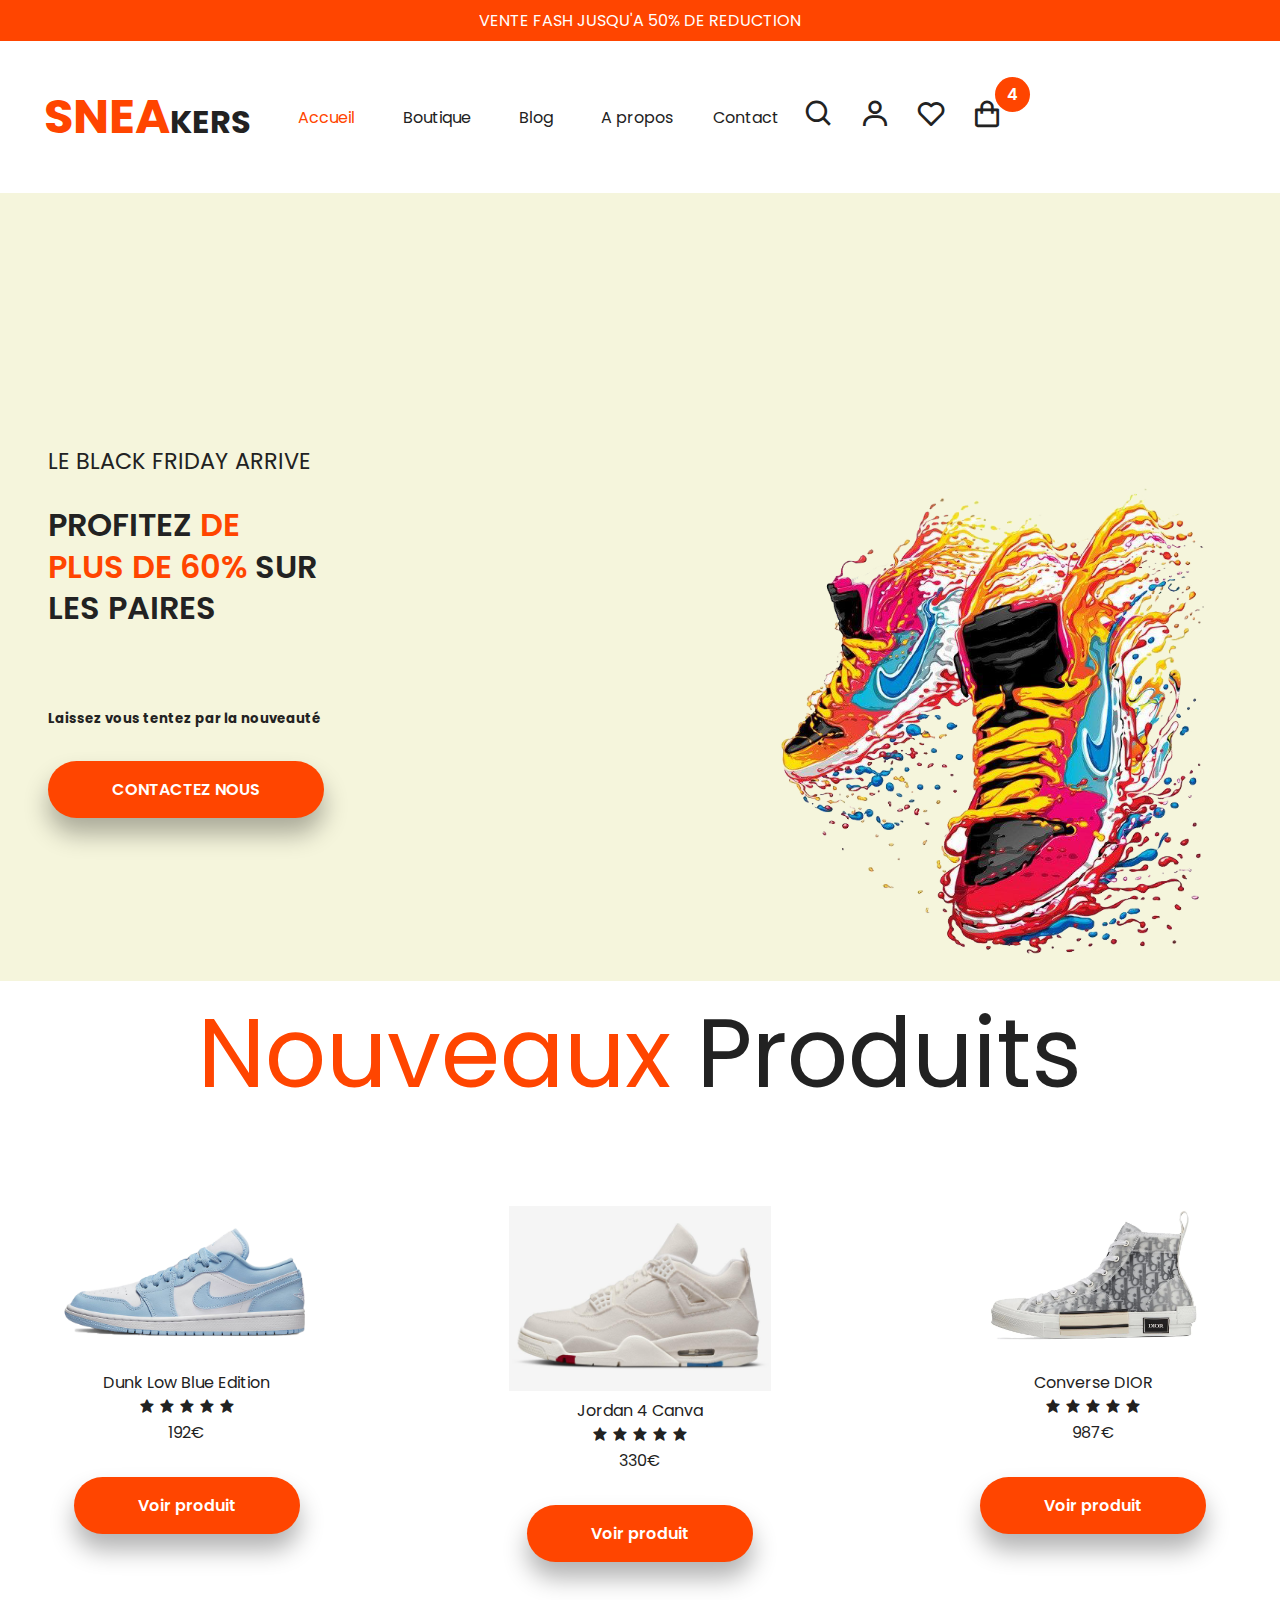
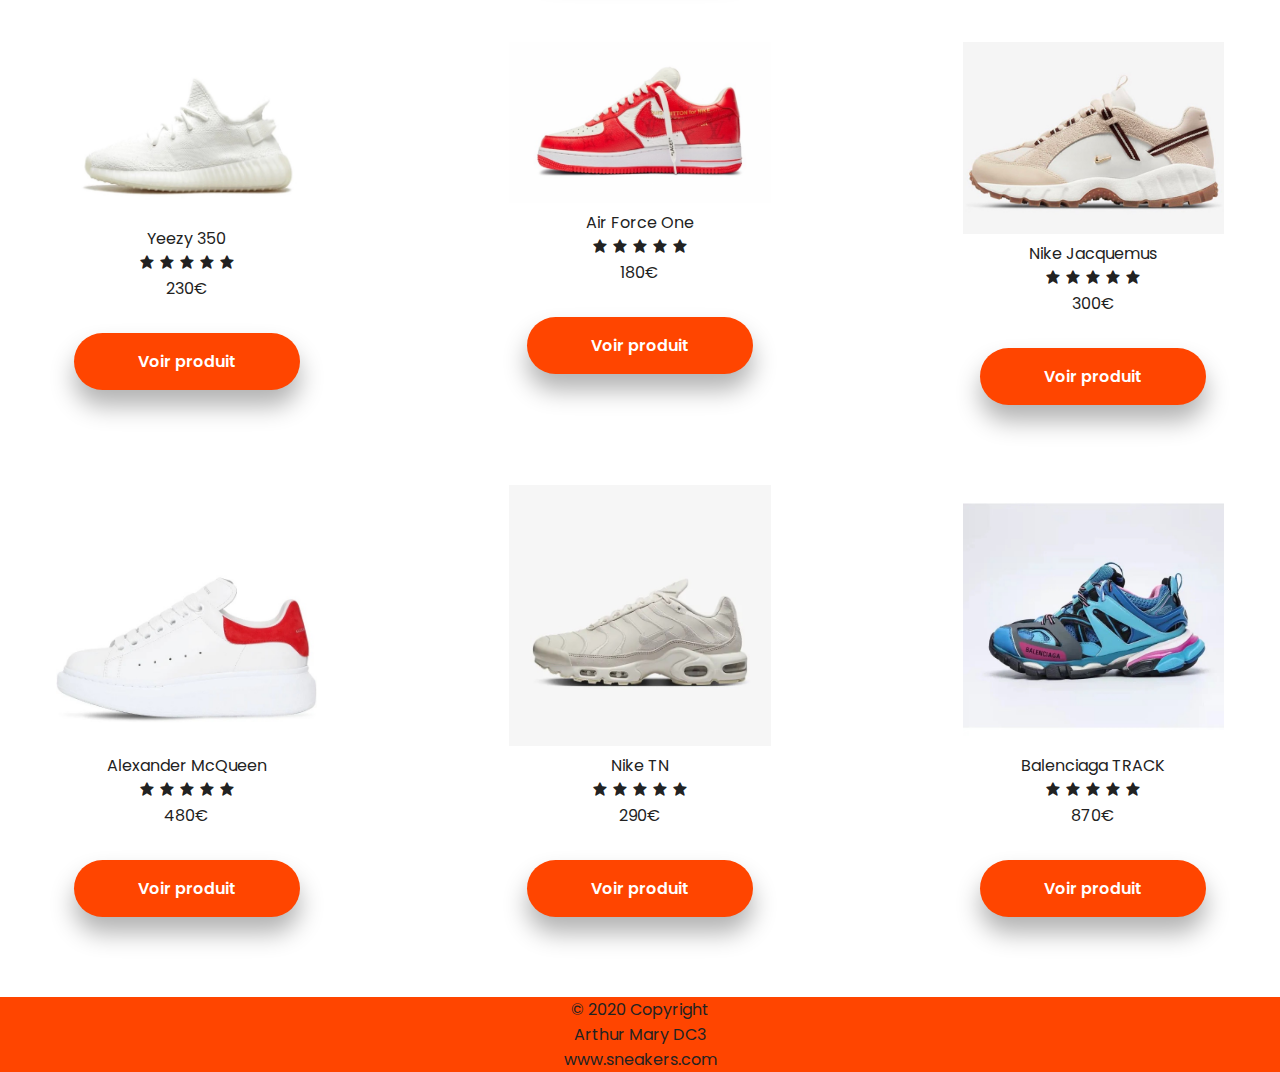
<file: index.html>
<!DOCTYPE html>
<html lang="fr">

<head>
  <meta charset="UTF-8">
  <meta http-equiv="X-UA-Compatible" content="IE=edge">
  <link href='https://unpkg.com/boxicons@2.1.4/css/boxicons.min.css' rel='stylesheet'>
  <link rel="stylesheet" href="https://cdnjs.cloudflare.com/ajax/libs/font-awesome/6.2.0/css/all.min.css">
  <meta name="viewport" content="width=device-width, initial-scale=1.0">
  <link rel="stylesheet" href="style.css">
  <title>E-Commerce</title>
</head>

<body>
  <div class="promo">
    <span>VENTE FASH JUSQU'A 50% DE REDUCTION</span>
  </div>

  <header class="header">
    <nav class="nav container">
      <div class="navigation d-flex">
        <div class="icon1">
          <i class='bx bx-menu-alt-left'></i>
        </div>
        <div class="logo">
          <a href="#"><span>SNEA</span>KERS</a>
        </div>
        <div class="menu">
          <div class="top">
            <span class="fermer">Fermer <i class='bx bx-x'></i></span>
          </div>
          <ul class="nav_list d-flex">
            <li class="nav-item">
              <a href="#" class="nav-link">Accueil</a>
            </li>
            <li class="nav-item">
              <a href="#" class="nav-link">Boutique</a>
            </li>
            <li class="nav-item">
              <a href="#" class="nav-link">Blog</a>
            </li>
            <li class="nav-item">
              <a href="#" class="nav-link">A propos</a>
            </li>
            <li class="nav-item">
              <a href="./contact.html" class="nav-link">Contact</a>
            </li>
          </ul>
        </div>
        <div class="icons d-flex">
          <div><i class='bx bx-search'></i></div>
          <div><i class='bx bx-user'></i></div>
          <div><i class='bx bx-heart'></i></div>
          <div>
            <a href="./panier.html"></a>
            <i class='bx bx-shopping-bag'>
              
            </i>
            <span class="align-center">4</span>
          </div>
        </div>
      </div>
    </nav>
    <div class="banniere">
      <div class="banniere-contenu d-flex container">
        <div class="gauche">
          <span class="Sous-titre">LE BLACK FRIDAY ARRIVE </span>
          <h1 class="titre">
            PROFITEZ
            <span class="couleur">DE <br>
              PLUS DE 60% </span>
            SUR <br>
            LES PAIRES
          </h1>
          <h5>Laissez vous tentez par la nouveauté</h5>
          <a href="./contact.html" class="btn">CONTACTEZ NOUS</a>
        </div>
        <div class="droit">
          <img src="./img_produit/fond_slider.png" alt="">
        </div>
      </div>
    </div>

    </section>

    <section class="section">
      <div class="titre">
        <h1><span>Nouveaux</span> Produits</h1>
      </div>
      <div class="centre-produit container">
        <div class="produit">
          <div class="img-cover">
            <img src="./img_produit/bluess.png" alt="image">
          </div>
          <p>Dunk Low Blue Edition</p>
          <div class="rating">
            <i class='bx bxs-star'></i>
            <i class='bx bxs-star'></i>
            <i class='bx bxs-star'></i>
            <i class='bx bxs-star'></i>
            <i class='bx bxs-star'></i>
          </div>
          <div class="prix">192€</div>
          <a href="./produit.html" class="btn">Voir produit</a>
        </div>
        <div class="produit">
          <div class="img-cover">
            <img src="./img_produit/air-jordan-4-blank-canvas-dq4909-100-pic05.jpeg" alt="image">
          </div>
          <p>Jordan 4 Canva</p>
          <div class="rating">
            <i class='bx bxs-star'></i>
            <i class='bx bxs-star'></i>
            <i class='bx bxs-star'></i>
            <i class='bx bxs-star'></i>
            <i class='bx bxs-star'></i>
          </div>
          <div class="prix">330€</div>
          <a href="./produit.html" class="btn">Voir produit</a>
        </div>
        <div class="produit">
          <div class="img-cover">
            <img src="./img_produit/dior.jpg" alt="image">
          </div>
          <p>Converse DIOR</p>
          <div class="rating">
            <i class='bx bxs-star'></i>
            <i class='bx bxs-star'></i>
            <i class='bx bxs-star'></i>
            <i class='bx bxs-star'></i>
            <i class='bx bxs-star'></i>
          </div>
          <div class="prix">987€</div>
          <a href="./produit.html" class="btn">Voir produit</a>
        </div>
        <div class="produit">
          <div class="img-cover">
            <img src=".//img_produit/yeezy 350.jpg" alt="image">
          </div>
          <p>Yeezy 350</p>
          <div class="rating">
            <i class='bx bxs-star'></i>
            <i class='bx bxs-star'></i>
            <i class='bx bxs-star'></i>
            <i class='bx bxs-star'></i>
            <i class='bx bxs-star'></i>
          </div>
          <div class="prix">230€</div>
          <a href="./produit.html" class="btn">Voir produit</a>
        </div>
        <div class="produit">
          <div class="img-cover">
            <img src=".//img_produit/force1.png" alt="image">
          </div>
          <p>Air Force One</p>
          <div class="rating">
            <i class='bx bxs-star'></i>
            <i class='bx bxs-star'></i>
            <i class='bx bxs-star'></i>
            <i class='bx bxs-star'></i>
            <i class='bx bxs-star'></i>
          </div>
          <div class="prix">180€</div>
          <a href="./produit.html" class="btn">Voir produit</a>
        </div>
        <div class="produit">
          <div class="img-cover">
            <img src="./img_produit/jacquemus.jpeg" alt="image">
          </div>
          <p>Nike Jacquemus</p>
          <div class="rating">
            <i class='bx bxs-star'></i>
            <i class='bx bxs-star'></i>
            <i class='bx bxs-star'></i>
            <i class='bx bxs-star'></i>
            <i class='bx bxs-star'></i>
          </div>
          <div class="prix">300€</div>
          <a href="./produit.html" class="btn">Voir produit</a>
        </div>
        <div class="produit">
          <div class="img-cover">
            <img src="./img_produit/MCQUEN.jpg" alt="image">
          </div>
          <p>Alexander McQueen</p>
          <div class="rating">
            <i class='bx bxs-star'></i>
            <i class='bx bxs-star'></i>
            <i class='bx bxs-star'></i>
            <i class='bx bxs-star'></i>
            <i class='bx bxs-star'></i>
          </div>
          <div class="prix">480€</div>
          <a href="./produit.html" class="btn">Voir produit</a>
        </div>
        <div class="produit">
          <div class="img-cover">
            <img src="./img_produit/tn.jpg" alt="image">
          </div>
          <p>Nike TN</p>
          <div class="rating">
            <i class='bx bxs-star'></i>
            <i class='bx bxs-star'></i>
            <i class='bx bxs-star'></i>
            <i class='bx bxs-star'></i>
            <i class='bx bxs-star'></i>
          </div>
          <div class="prix">290€</div>
          <a href="./produit.html" class="btn">Voir produit</a>
        </div>
        <div class="produit">
          <div class="img-cover">
            <img src="./img_produit/TRACK1.jpg" alt="image">
          </div>
          <p>Balenciaga TRACK</p>
          <div class="rating">
            <i class='bx bxs-star'></i>
            <i class='bx bxs-star'></i>
            <i class='bx bxs-star'></i>
            <i class='bx bxs-star'></i>
            <i class='bx bxs-star'></i>
          </div>
          <div class="prix">870€</div>
          <a href="./produit.html" class="btn">Voir produit</a>
        </div>
      </div>
    </section>

    <footer class="  bg_footer">
      <div>© 2020 Copyright<br>Arthur Mary DC3 <br>
        <a href="https://www.sneakers.com"> www.sneakers.com</a>
      </div>
    </footer>



    <script type="text/javascript" src="./script.js"></script>
</body>

</html>
</file>
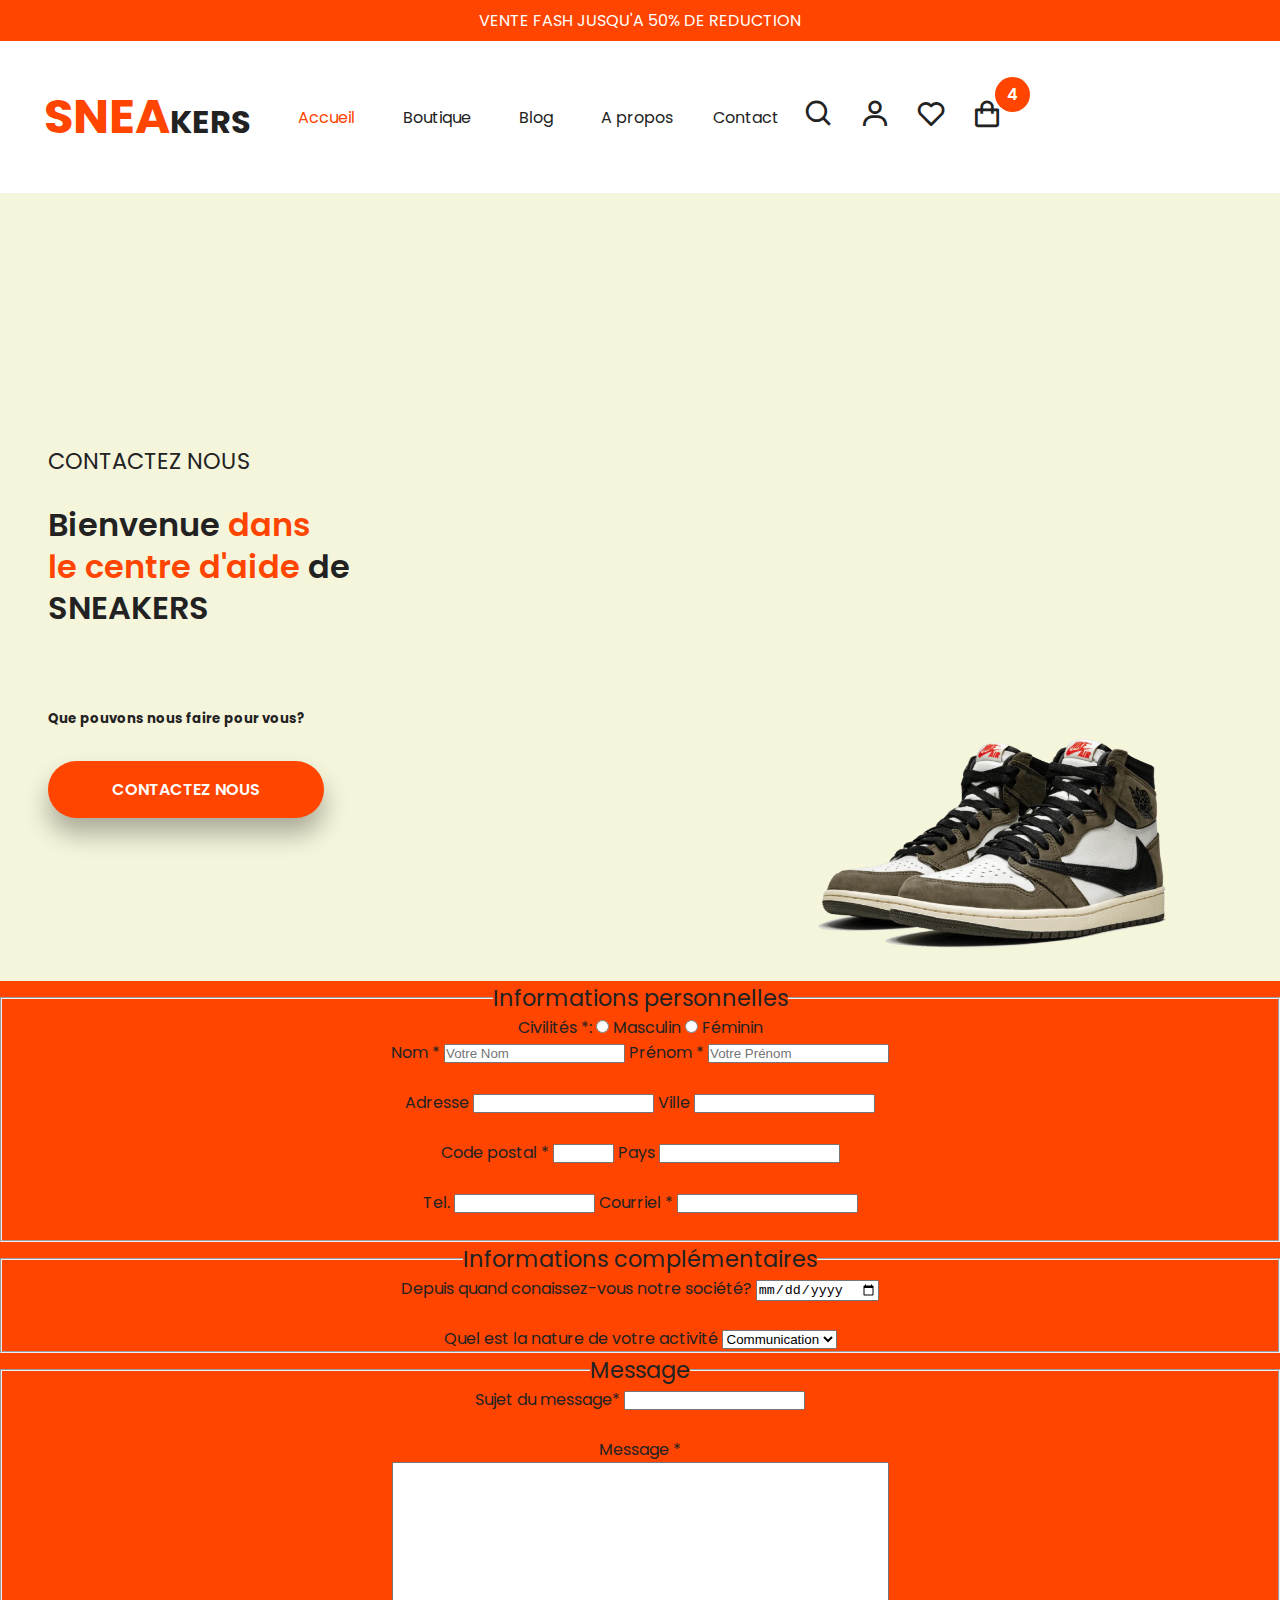
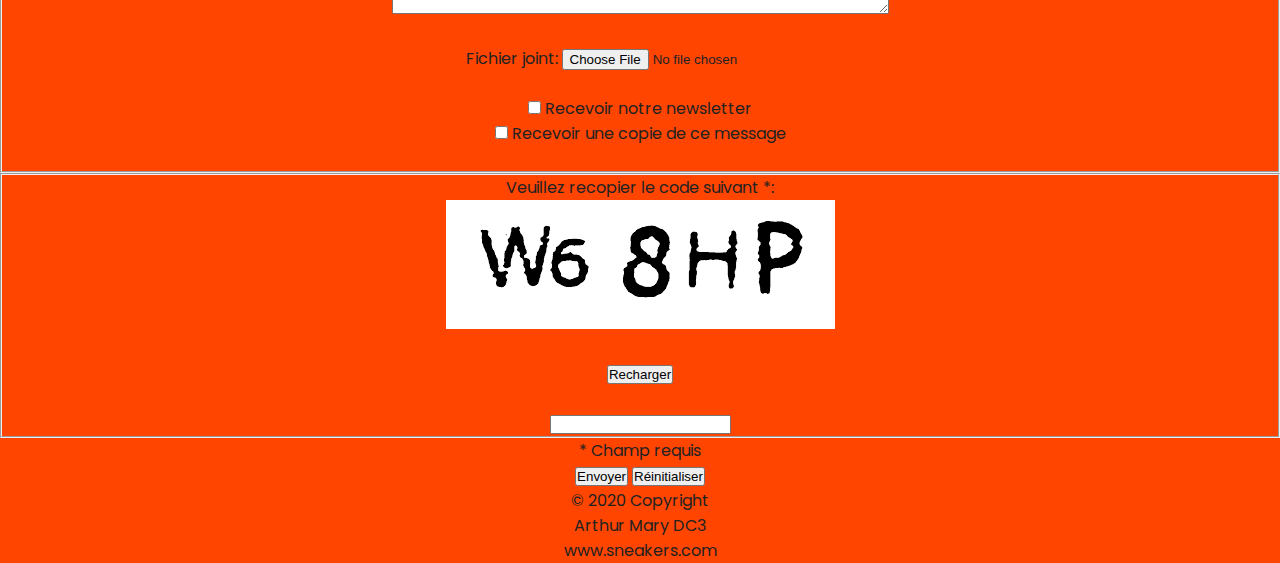
<file: contact.html>
<!DOCTYPE html>
<!DOCTYPE html>
<html lang="fr">

<head>
  <meta charset="UTF-8">
  <meta http-equiv="X-UA-Compatible" content="IE=edge">
  <link href='https://unpkg.com/boxicons@2.1.4/css/boxicons.min.css' rel='stylesheet'>
  <link rel="stylesheet" href="https://cdnjs.cloudflare.com/ajax/libs/font-awesome/6.2.0/css/all.min.css">
  <meta name="viewport" content="width=device-width, initial-scale=1.0">
  <link rel="stylesheet" href="style.css">
  <title>Contact</title>
</head>

<body>
<div class="promo">
  <span>VENTE FASH  JUSQU'A 50% DE REDUCTION</span>
</div>

<header class="header">
  <nav class="nav container">
    <div class="navigation d-flex">
      <div class="icon1">
        <i class='bx bx-menu-alt-left'></i>
      </div>
      <div class="logo">
      <a href="#"><span>SNEA</span>KERS</a>
      </div>
      <div class="menu">
        <div class="top">
          <span class="fermer">Fermer <i class='bx bx-x'></i></span>
        </div>
        <ul class="nav_list d-flex">
          <li class="nav-item">
            <a href="./index.html" class="nav-link">Accueil</a>
          </li>
          <li class="nav-item">
            <a href="#" class="nav-link">Boutique</a>
          </li>
          <li class="nav-item">
            <a href="#" class="nav-link">Blog</a>
          </li>
          <li class="nav-item">
            <a href="#" class="nav-link">A propos</a>
          </li>
          <li class="nav-item">
            <a href="./contact.html" class="nav-link">Contact</a>
          </li>
        </ul>
      </div>
      <div class="icons d-flex">
        <div><i class='bx bx-search'></i></div>
        <div><i class='bx bx-user'></i></div>
        <div><i class='bx bx-heart'></i></div>
        <div>
          <i class='bx bx-shopping-bag'></i>
          <span class="align-center">4</span>
        </div>
      </div>
    </div> 
  </nav>
  <div class="banniere">
    <div class="banniere-contenu d-flex container">
      <div class="gauche">
        <span class="Sous-titre">CONTACTEZ NOUS </span>
         <h1 class="titre">
          Bienvenue
          <span class="couleur">dans <br>
            le centre d'aide</span>
            de <br>
            SNEAKERS
         </h1>
         <h5>Que pouvons nous faire pour vous?</h5>
         <a href="#" class="btn">CONTACTEZ NOUS</a>
      </div>
      <div class="droit">
        <img src="./img_produit/2fond.png" alt="">
      </div>
    </div>
  </div>
</header>
  
    <body>
      
      <Form class="bg_contact" id="form_1" action="Traitement.html" method="POST">
        <fieldset>
            <legend class="title_contact">Informations personnelles</legend>
            <p>Civilités *:
                <input type="radio" id="masculin" name="civilite" value="masculin" required>
                <label for="masculin">Masculin</label>
        
                <input type="radio" id="feminin" name="civilite" value="feminin" required>
                <label for="feminin">Féminin</label>
            </p>

            <label for="nom">Nom *</label>
            <input type="text" id="nom" name="nom" placeholder="Votre Nom" required>

            <label for="prénom">Prénom *</label>
            <input type="text" id="prénom" name="prénom" placeholder="Votre Prénom" required>
        
        <br><br>

            <label for="adresse">Adresse</label>
            <input type="text" id="adresse" name="adresse" >
            
            <label for="ville">Ville</label>
            <input type="text" id="ville" name="ville" >
            

        <br><br>

            <label for="cp">Code postal *</label>
             <input type="text" id="cp" name="cp" maxlength="5" size="5" required>
       
             <label for="Pays">Pays</label>
            <input type="text" id="pays" name="pays">

        <br><br>

            <label for="tel">Tel.</label>
            <input type="text" id="tel" name="tel" maxlength="10" size="15" required>

            <label for="email">Courriel *</label>
            <input type="email" id="email" name="email" required>
            

            <br><br>
        </fieldset>
        
        <fieldset>
            
            <legend class="title_contact">Informations complémentaires</legend>

            <label for="societe">Depuis quand conaissez-vous notre société?</label>
            <input type="date" name="societe" id="societe" required>

            <br><br>

            <label for="activite">Quel est la nature de votre activité</label>
            <select name="activite" id="activite">
                <option value="communication">Communication</option>
                <option value="commerce">Commerce</option>
                <option value="agriculture">Agriculture</option>
                <option value="apiculture">Apiculture</option>
                <option value="transport">Transport</option>
            </select>

        </fieldset>

        <fieldset>

            <legend class="title_contact">Message</legend>
            <label for="message">Sujet du message*</label>
            <input type="text" id="message" name="message" >
            
           
        <br><br>

            <label for="message">Message *</label>
            <br>
            <textarea name="message" id="message" cols="60" rows="10" required></textarea>

        <br><br>

            <label for="fichier">Fichier joint:</label>
            <input type="file" name="fichier" id="fichier">

        <br><br>

            <input type="checkbox" name="newsletter" id="newsletter">
            <label for="newsletter">Recevoir notre newsletter</label>
      
        <br>
      
            <input type="checkbox" name="copymessage" id="copymessage">
            <label for="copymessage">Recevoir une copie de ce message</label>

        <br><br>


        </fieldset>

        <fieldset>
            <p>Veuillez recopier le code suivant *:</p>
            <img src="./img_produit/captcha.png" alt="captcha" id="captcha" class="captcha">

        <br><br>
        <button type="reset">Recharger</button>

        <label for="text"></label>
  
        <br><br>
  
        <input type="text" name="text" id="text">

        </fieldset>

        <p>* Champ requis</p>

        <button type="submit" id="envoyer" name="submit">Envoyer</button>
    <button type="reset" name="reset" id="réinitialiser">Réinitialiser</button>

      </Form>

      <footer class=" bg_footer">
        <div>© 2020 Copyright<br>Arthur Mary DC3 <br>
          <a href="https://www.sneakers.com"> www.sneakers.com</a>
        </div>  
      </footer>
    </body>
</html>
</file>
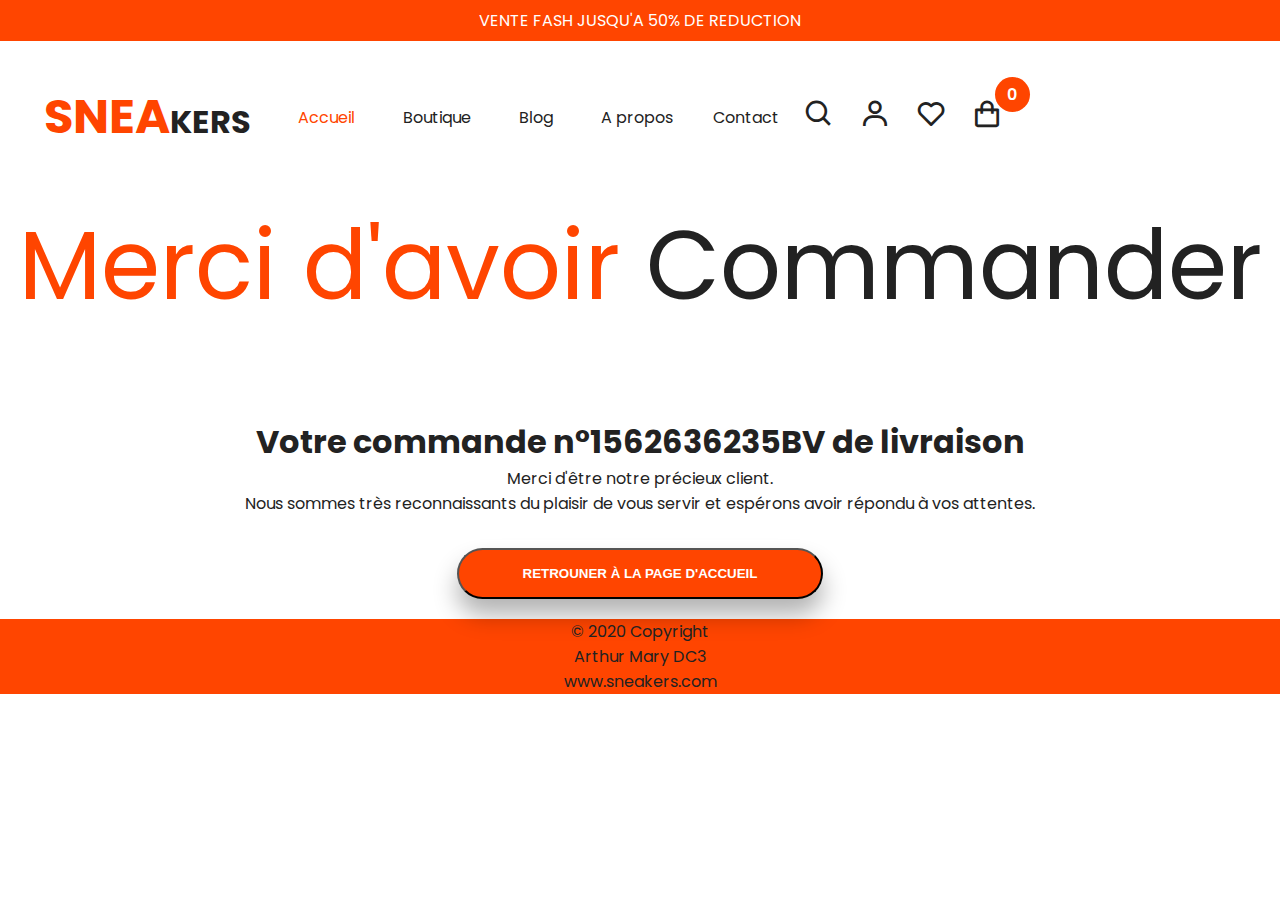
<file: paiement.html>
<!DOCTYPE html>
<html lang="fr">

<head>
  <meta charset="UTF-8">
  <meta http-equiv="X-UA-Compatible" content="IE=edge">
  <link href='https://unpkg.com/boxicons@2.1.4/css/boxicons.min.css' rel='stylesheet'>
  <link rel="stylesheet" href="https://cdnjs.cloudflare.com/ajax/libs/font-awesome/6.2.0/css/all.min.css">
  <meta name="viewport" content="width=device-width, initial-scale=1.0">
  <link rel="stylesheet" href="style.css">
  <title>Produit</title>
</head>

<body>
<div class="promo">
  <span>VENTE FASH  JUSQU'A 50% DE REDUCTION</span>
</div>

<header class="header">
  <nav class="nav container">
    <div class="navigation d-flex">
      <div class="icon1">
        <i class='bx bx-menu-alt-left'></i>
      </div>
      <div class="logo">
      <a href="#"><span>SNEA</span>KERS</a>
      </div>
      <div class="menu">
        <div class="top">
          <span class="fermer">Fermer <i class='bx bx-x'></i></span>
        </div>
        <ul class="nav_list d-flex">
          <li class="nav-item">
            <a href="#" class="nav-link">Accueil</a>
          </li>
          <li class="nav-item">
            <a href="#" class="nav-link">Boutique</a>
          </li>
          <li class="nav-item">
            <a href="#" class="nav-link">Blog</a>
          </li>
          <li class="nav-item">
            <a href="#" class="nav-link">A propos</a>
          </li>
          <li class="nav-item">
            <a href="./contact.html" class="nav-link">Contact</a>
          </li>
        </ul>
      </div>
      <div class="icons d-flex">
        <div><i class='bx bx-search'></i></div>
        <div><i class='bx bx-user'></i></div>
        <div><i class='bx bx-heart'></i></div>
        <div>
          <i  class='bx bx-shopping-bag'></i>
          <a href="./panier.html"></a>
          <span class="align-center">0</span>
        </div>
      </div>
    </div> 
  </nav>
  <section>
    <div class="titre">
      <h1><span>Merci d'avoir</span> Commander</h1></div>
    </section>
    <section class="remerciement">
        <h1>Votre commande <span>n°1562636235BV</span> de livraison</h1>
        <p>Merci d'être notre précieux client. <br>Nous sommes très reconnaissants du plaisir de vous servir et espérons avoir répondu à vos attentes.</p>
        <button class="btn"> <a href="./index.html">RETROUNER À LA PAGE D'ACCUEIL</a></button>
    </section>

<footer class=" bg_footer">
  <div>© 2020 Copyright<br>Arthur Mary DC3 <br>
    <a href="https://www.sneakers.com"> www.sneakers.com</a>
  </div>  
</footer>
 


<script type="text/javascript" src="./script.js"></script>
</body>

</html>
</file>
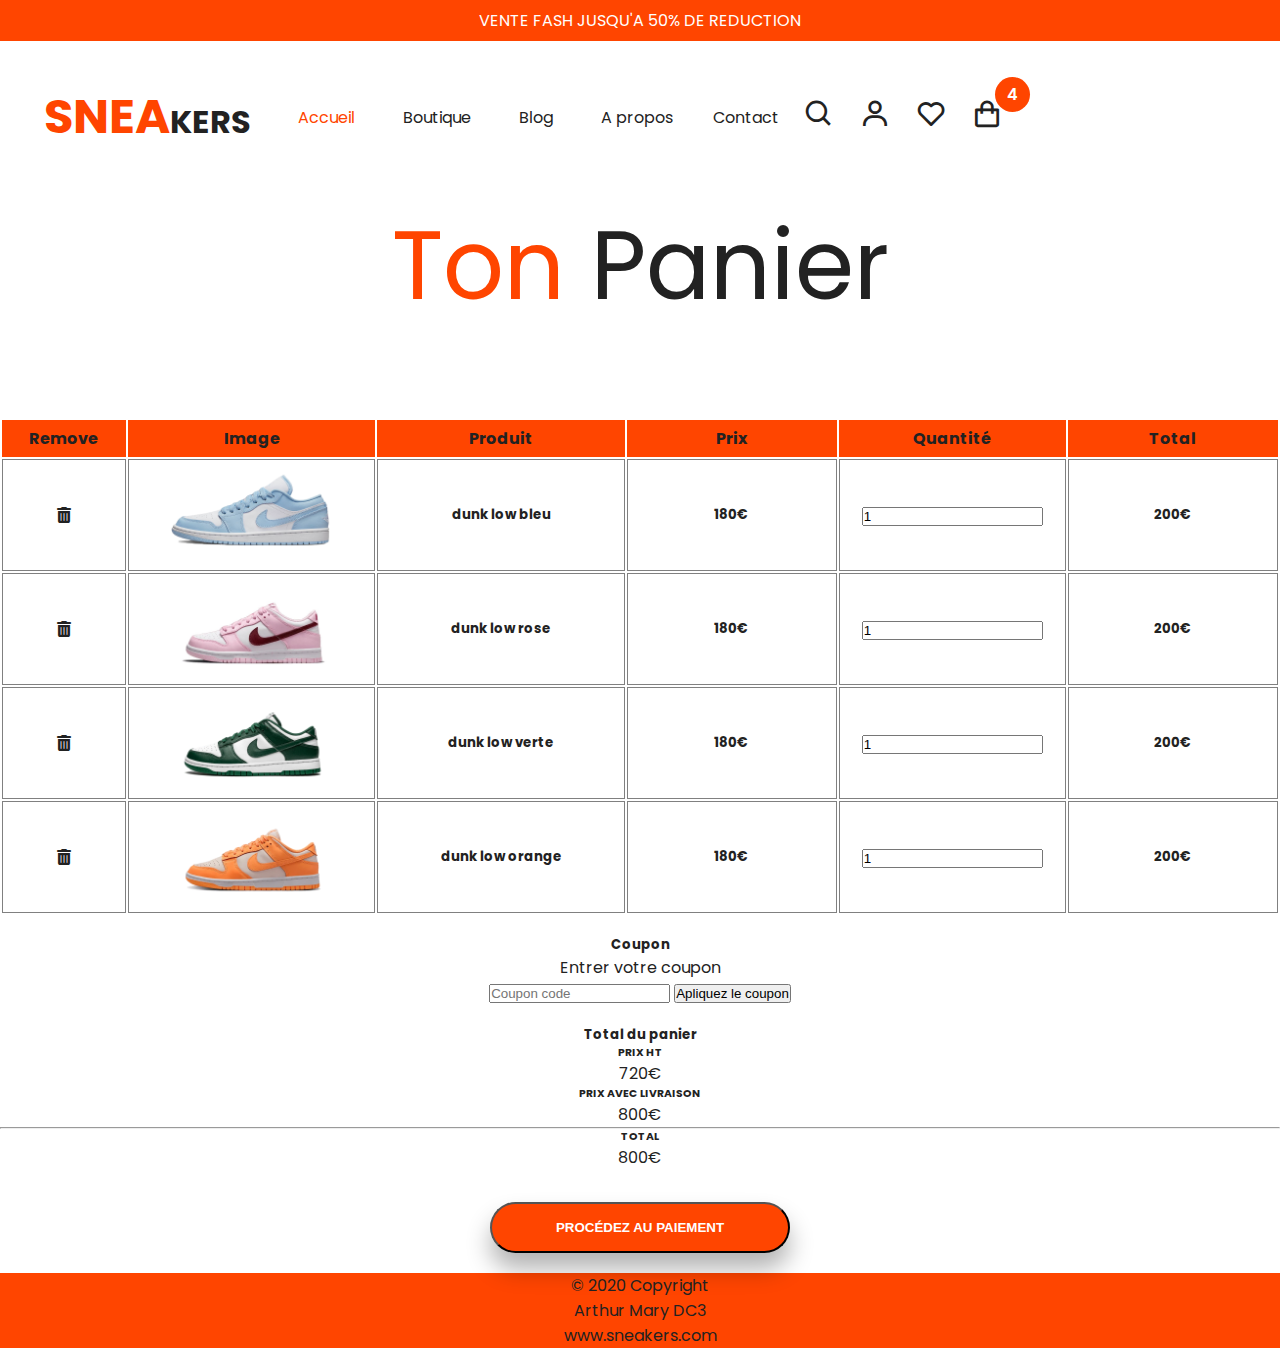
<file: panier.html>
<!DOCTYPE html>
<html lang="fr">

<head>
  <meta charset="UTF-8">
  <meta http-equiv="X-UA-Compatible" content="IE=edge">
  <link href='https://unpkg.com/boxicons@2.1.4/css/boxicons.min.css' rel='stylesheet'>
  <link rel="stylesheet" href="https://cdnjs.cloudflare.com/ajax/libs/font-awesome/6.2.0/css/all.min.css">
  <meta name="viewport" content="width=device-width, initial-scale=1.0">
  <link rel="stylesheet" href="style.css">
  <title>Panier</title>
</head>

<body>
  <div class="promo">
    <span>VENTE FASH  JUSQU'A 50% DE REDUCTION</span>
  </div>
  
  <header class="header">
    <nav class="nav container">
      <div class="navigation d-flex">
        <div class="icon1">
          <i class='bx bx-menu-alt-left'></i>
        </div>
        <div class="logo">
        <a href="#"><span>SNEA</span>KERS</a>
        </div>
        <div class="menu">
          <div class="top">
            <span class="fermer">Fermer <i class='bx bx-x'></i></span>
          </div>
          <ul class="nav_list d-flex">
            <li class="nav-item">
              <a href="#" class="nav-link">Accueil</a>
            </li>
            <li class="nav-item">
              <a href="#" class="nav-link">Boutique</a>
            </li>
            <li class="nav-item">
              <a href="#" class="nav-link">Blog</a>
            </li>
            <li class="nav-item">
              <a href="#" class="nav-link">A propos</a>
            </li>
            <li class="nav-item">
              <a href="./contact.html" class="nav-link">Contact</a>
            </li>
          </ul>
        </div>
        <div class="icons d-flex">
          <div><i class='bx bx-search'></i></div>
          <div><i class='bx bx-user'></i></div>
          <div><i class='bx bx-heart'></i></div>
          <div>
            <i class='bx bx-shopping-bag'></i>
            <span class="align-center">4</span>
          </div>
        </div>
      </div> 
    </nav>

    <section>
    <div class="titre">
      <h1><span>Ton</span> Panier</h1></div>
    </section>

    <section id="cart-container" class="container">
      <table width="100%">
      <thead>
        <tr>
          <td>Remove</td>
          <td>Image</td>
          <td>Produit</td>
          <td>Prix</td>
          <td>Quantité</td>
          <td>Total</td>
        </tr>
      </thead>
      <tbody>
        <tr>
          <td><a href="#"><i class="fas fa-trash-alt"></i></a></td>
          <td><img src="./img_produit/bluess.png" alt=""></td>
          <td>
            <h5>dunk low bleu

            </h5>
          </td>
          <td><h5>180€</h5></td>
          <td><input class="w-25 pl-1" value="1" type="number"></td>
          <td><h5>200€</h5></td>
        </tr>
        <tr>
          <td><a href="#"><i class="fas fa-trash-alt"></i></a></td>
          <td><img src="./img_produit/low_pink.webp" alt=""></td>
          <td>
            <h5>dunk low rose

            </h5>
          </td>
          <td><h5>180€</h5></td>
          <td><input class="w-25 pl-1" value="1" type="number"></td>
          <td><h5>200€</h5></td>
        </tr>
        <tr>
          <td><a href="#"><i class="fas fa-trash-alt"></i></a></td>
          <td><img src="./img_produit/green.webp" alt=""></td>
          <td>
            <h5>dunk low verte

            </h5>
          </td>
          <td><h5>180€</h5></td>
          <td><input class="w-25 pl-1" value="1" type="number"></td>
          <td><h5>200€</h5></td>
        </tr>
        <tr>
          <td><a href="#"><i class="fas fa-trash-alt"></i></a></td>
          <td><img src="./img_produit/lunk_peach.webp" alt=""></td>
          <td>
            <h5>dunk low orange

            </h5>
          </td>
          <td><h5>180€</h5></td>
          <td><input class="w-25 pl-1" value="1" type="number"></td>
          <td><h5>200€</h5></td>
        </tr>
      </tbody>
      </table>
    </section>

    <section id="cart-bottom" class="container slide">
      <div class="row">
        <div class="coupon col-l-6 col-md-6 col-12 mb-4">
          <div>
            <h5>Coupon</h5>
            <p>Entrer votre coupon</p>
            <input type="text" placeholder="Coupon code">
            <button>Apliquez le coupon</button>
          </div>
        </div>
        <div class="total col-l-6 col-md-6 col-12 mb-4">
          <div>
            <h5>Total du panier</h5>
            <div class="d-flex justify-content-between"></div>
            <div>
              <h6>PRIX HT</h6>
              <p>720€</p>
            </div>
            <div class="d-flex justify-content-between"></div>
            <div>
              <h6>PRIX AVEC LIVRAISON</h6>
              <p>800€</p>
            </div>
            <hr class="second-hr">
            <div class="d-flex justify-content-between"></div>
            <div>
              <h6>TOTAL</h6>
              <p>800€</p>
            </div>

            <button class="btn">
              <a href="./paiement.html">PROCÉDEZ AU PAIEMENT</a>
            </button>
        
          </div>
        </div>
      </div>
    </section>
 

    <!-- Footer -->
    <footer class=" bg_footer">
        <div>© 2020 Copyright<br>Arthur Mary DC3 <br>
          <a href="https://www.sneakers.com"> www.sneakers.com</a>
        </div>  
      </footer>
  <!-- Code javaScript -->
    <script src="script.js"></script>
  </body>
 
</html>
</file>
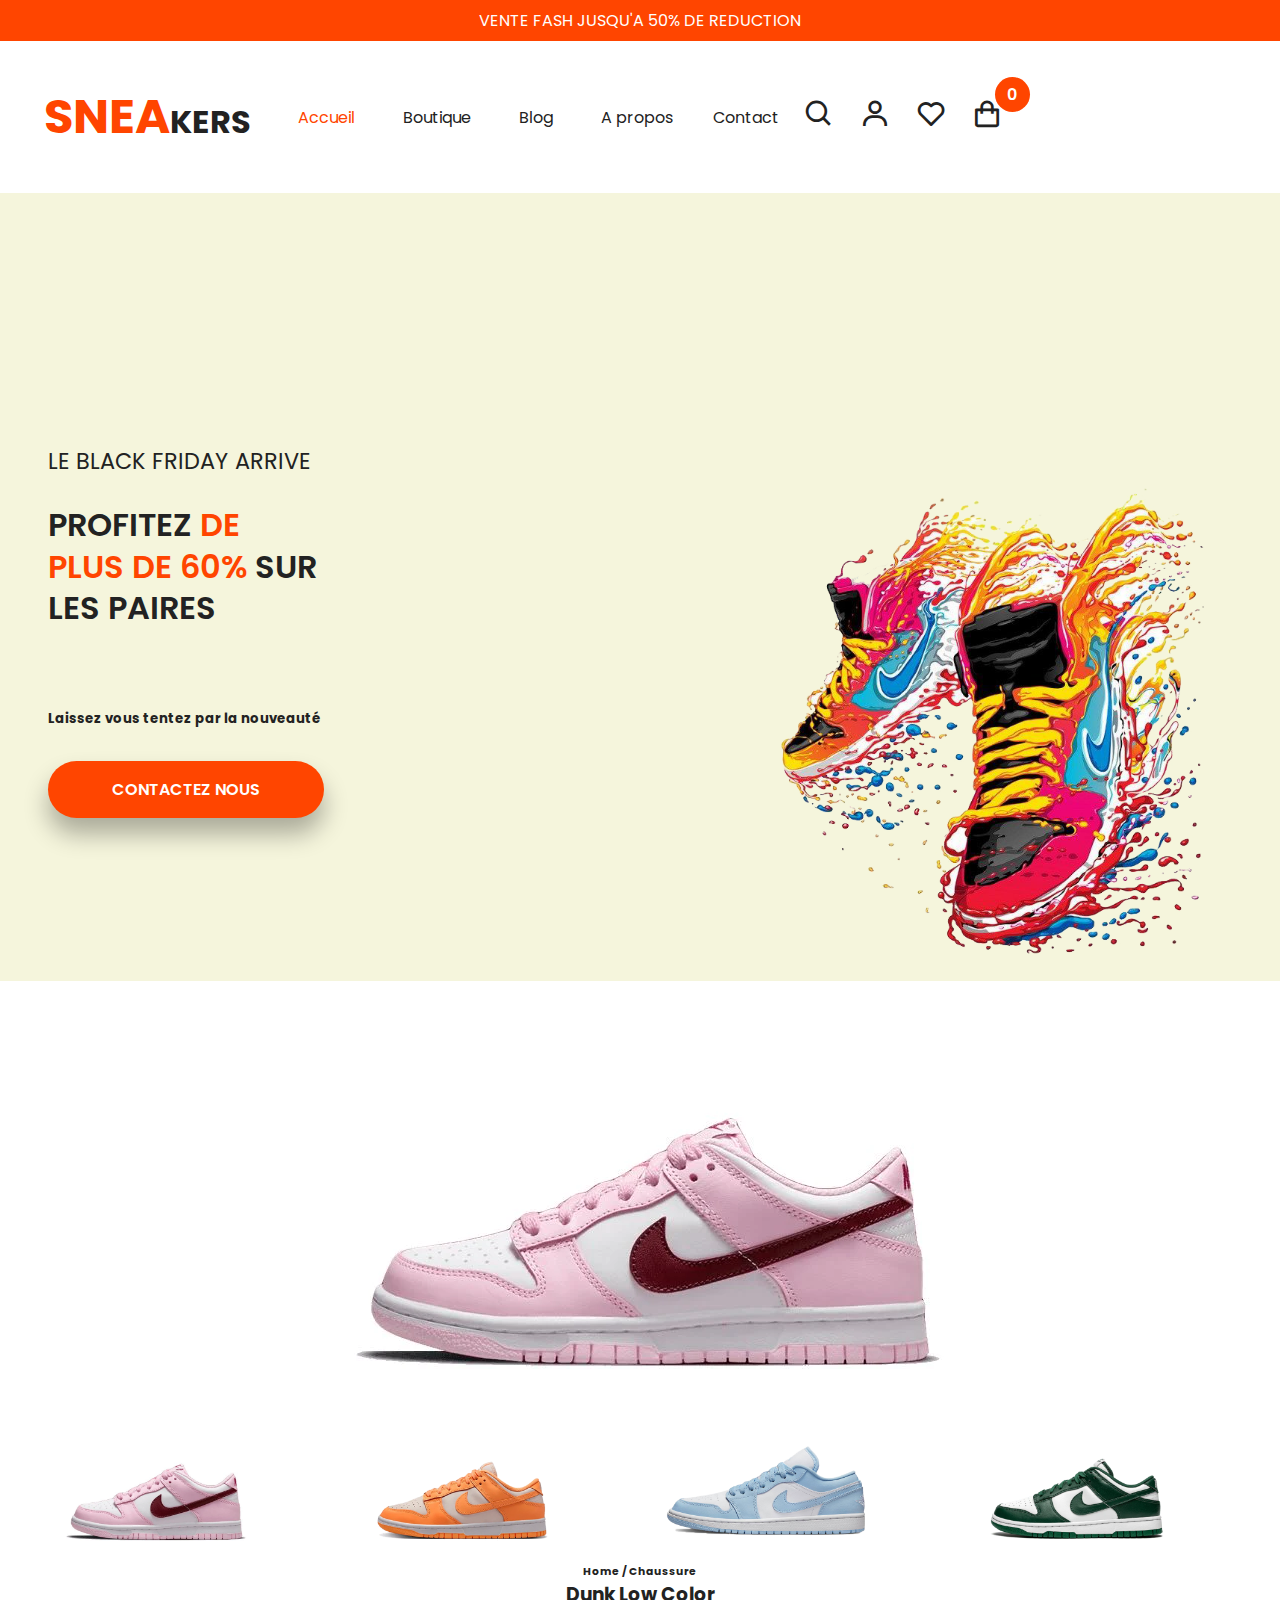
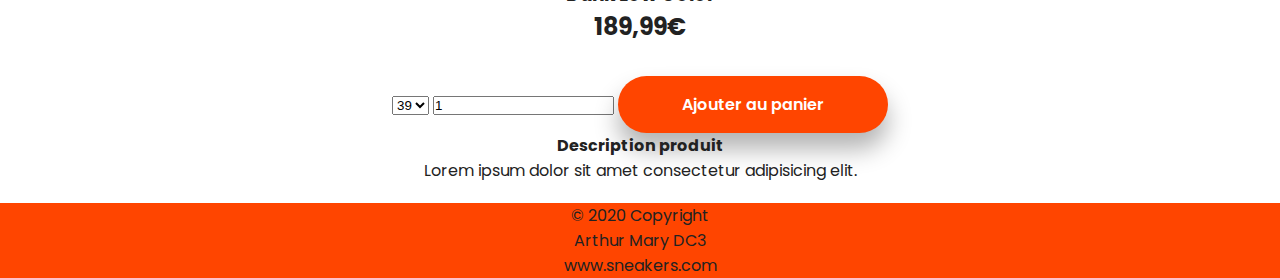
<file: produit.html>
<!DOCTYPE html>
<html lang="fr">

<head>
  <meta charset="UTF-8">
  <meta http-equiv="X-UA-Compatible" content="IE=edge">
  <link href='https://unpkg.com/boxicons@2.1.4/css/boxicons.min.css' rel='stylesheet'>
  <link rel="stylesheet" href="https://cdnjs.cloudflare.com/ajax/libs/font-awesome/6.2.0/css/all.min.css">
  <meta name="viewport" content="width=device-width, initial-scale=1.0">
  <link rel="stylesheet" href="style.css">
  <title>Produit</title>
</head>

<body>
<div class="promo">
  <span>VENTE FASH  JUSQU'A 50% DE REDUCTION</span>
</div>

<header class="header">
  <nav class="nav container">
    <div class="navigation d-flex">
      <div class="icon1">
        <i class='bx bx-menu-alt-left'></i>
      </div>
      <div class="logo">
      <a href="#"><span>SNEA</span>KERS</a>
      </div>
      <div class="menu">
        <div class="top">
          <span class="fermer">Fermer <i class='bx bx-x'></i></span>
        </div>
        <ul class="nav_list d-flex">
          <li class="nav-item">
            <a href="#" class="nav-link">Accueil</a>
          </li>
          <li class="nav-item">
            <a href="#" class="nav-link">Boutique</a>
          </li>
          <li class="nav-item">
            <a href="#" class="nav-link">Blog</a>
          </li>
          <li class="nav-item">
            <a href="#" class="nav-link">A propos</a>
          </li>
          <li class="nav-item">
            <a href="./contact.html" class="nav-link">Contact</a>
          </li>
        </ul>
      </div>
      <div class="icons d-flex">
        <div><i class='bx bx-search'></i></div>
        <div><i class='bx bx-user'></i></div>
        <div><i class='bx bx-heart'></i></div>
        <div>
          <i  class='bx bx-shopping-bag'></i>
          <a href="./panier.html"></a>
          <span class="align-center">0</span>
        </div>
      </div>
    </div> 
  </nav>
  <div class="banniere">
    <div class="banniere-contenu d-flex container">
      <div class="gauche">
        <span class="Sous-titre">LE BLACK FRIDAY ARRIVE </span>
         <h1 class="titre">
          PROFITEZ
          <span class="couleur">DE <br>
            PLUS DE 60% </span>
            SUR <br>
            LES PAIRES
         </h1>
         <h5>Laissez vous tentez par la nouveauté</h5>
         <a href="./contact.html" class="btn">CONTACTEZ NOUS</a>
      </div>
      <div class="droit">
        <img src="./img_produit/fond_slider.png" alt="">
      </div>
    </div>
  </div>

</section>

<section class="  sproduct my_5 pt-5">
  <div class="row mt-5">
    <div class="col-lg-5 col-md-12 col-12">
      <img class="img-fluid w-100 pb-1" src="./img_produit/low_pink.webp" id="MainImg" alt="">

      <div class="small-img-group">
        <div class="small-img-col">
          <img src="./img_produit/low_pink.webp" width="100%" class="small-img" alt="">
        </div>
        <div class="small-img-col">
          <img src="./img_produit/lunk_peach.webp" width="100%" class="small-img" alt="">
        </div>
        <div class="small-img-col">
          <img src="./img_produit/bluess.png" width="100%" class="small-img" alt="">
        </div>
        <div class="small-img-col">
          <img src="./img_produit/green.webp" width="100%" class="small-img" alt="">
        </div>
      </div>
    </div>
    <div class="col-lg-6 col-md-12 col-12">
      <h6>Home / Chaussure</h6>
      <h3 class="py-4">Dunk Low Color</h3>
      <h2>189,99€</h2>
      <select class="my-3">
        <option> 39</option>
        <option> 40</option>
        <option> 41</option>
        <option> 42</option>
      </select>
      <input type="number" value="1">
      <a href="./panier.html" class="btn">Ajouter au panier</a>
      <h4 class="mt-5 mb-5">Description produit</h4>
      <p>Lorem ipsum dolor sit amet consectetur adipisicing elit. </p>
    </div>
  </div>
</section>

<footer class=" bg_footer">
  <div>© 2020 Copyright<br>Arthur Mary DC3 <br>
    <a href="https://www.sneakers.com"> www.sneakers.com</a>
  </div>  
</footer>
 


<script type="text/javascript" src="./script.js"></script>
</body>

</html>
</file>
<file: style.css>
@import url('https://fonts.googleapis.com/css2?family=Barlow+Condensed:wght@300;600;700&family=Playfair+Display&family=Poppins:wght@400;600;800&display=swap');

:root{
    --blanche: #ffff;
    --noir: #222;
    --primaire: #FF4500;
    --gri: #888;

}

*,
*::before,
*::after{
    margin:0;
    padding:0%;
    box-sizing: inherit;
}

html{
    box-sizing: border-box;
    font-size: 62,5%;
}

body{
    font-family: 'Poppins', sans-serif;
    font-size: 16px;
    color: var(--noir);
    background-color: var(--blanche);
}

ul, li{
    list-style: none;
}

a{
    text-decoration: none;
    color: inherit;
}

img{
    max-width: 70%;
}


.promo{
    background-color: var(--primaire);
    text-align: center;
    color: var(--blanche);
    padding: 0.5rem 0;
}

.container{
    max-width: 114 rem;
    margin: 20px auto;
    
    display: flex;
}

@media only screen and (max-width: 1200){
    .container{
        padding: 0 3rem;
    }
}

.navigation{
    height: 7rem;
    padding-left: 20px;
    padding-right: 40px;
    justify-content: space-between;
}

.d-flex{
    display: flex;
    align-items: center;
}

.icon1{
    display: none;
}

.menu .top{
    display: none;
}
.logo{
    font-weight: 700;
    font-size: 2rem;
    padding: 0rem 1.5rem;
}

.logo span{
    font-size: 3rem;
    color: var(--primaire);

}

.nav-item:not(:last-child){
    margin: 0.5rem;

}

.nav-item:first-child .nav-link{
    color: var(--primaire);
}

.nav-link{
    padding: 0 1rem;
    transition: all 300ms ease-in-out;
}

.nav-link:hover{
    color: var(--primaire);
}

.nav .icons div{
    font-size: 2rem;
    padding: 0.5rem;
    cursor: pointer;
    transition: all 300 ms ease-in-out;
}

.nav .icons div:not(:last-child){
    margin-right: 0.5rem;
}

.nav .icons div:hover{
    color: var(--primaire);
}

.nav .icons div:last-child{
    position: relative;
}

.nav .icons div span{
    position: absolute;
    top: -0.5rem;
    right: -1.2rem;
    font-size: 1rem;
    font-weight: 600;
    color: var(--blanche);
    background-color: var(--primaire);
    height: 2.2rem;
    width: 2.2rem;
    border-radius: 50%;
}

.align-center{
    display: flex;
    align-items: center;
    justify-content: center;
}

@media only screen and (max-width: 768px){
    .navigation{
        padding: 1rem 0;
    }
    .menu{
        position: fixed;
        top: 0;
        left: -100%;
        /*left: -100%;*/
        background-color: var(--blanche);
        height: 100%;
        width: 80%;
        max-width: 45rem;
        box-shadow: 0 5px 15px rgba(0, 0, 0, 0.1);
        transition: all 500ms ease-in-out;
        z-index: 100;
    }

    .icon1{
        display: block;
        font-size: 3rem;
        cursor: pointer;
    }

    .icons{
        display: none;
    }
    .logo span{
        color: var(--primaire);
    }

    .logo a{
        font-size: 1.6rem;
        font-weight: 400;
    }

    .menu .top{
        display: block;
        position: relative;
        background-color: var(--primaire);
        width:  100%;
        height: 6rem;
        color: var(--blanche);

    }

    .top span{
        display: flex;
        align-items: center;
        position: absolute;
        top: 50%;
        transform: translateY(-50%);
        right: 1rem;
        font-size: 2rem;
        cursor: pointer;
    }

    .top span i{
        font-size: 3rem;
    }

    .nav_list{
        flex-direction: column;
        align-items: start;
        padding: 2rem 0;
    }

    .nav-item{
        margin: 0 0 2rem 0;
    }

    .nav-link{
        padding: 0.7rem;
    } 

    .menu.monter{
        left: 0;
    }
}

.banniere{
    height: calc(100vh - 7rem);
    background-color: beige;
    overflow: hidden;
    position: relative;
    z-index: 0;
}

.banniere-contenu{
    height: 100%;
}

.banniere-contenu .gauche{
    margin-top: -5rem;
    margin-left: 3rem;
    margin-top: 3rem;
}
.banniere-contenu .gauche .Sous-titre{
    display: inline-block;
    font-size: 1.4rem;
    margin-bottom: 1.6rem;
}
.banniere-contenu .gauche .titre{
    line-height: 1.3;
    font-weight: 600;
    text-align: left;
    font-size: 2rem;
}

.banniere-contenu .gauche .couleur{
    color: var(--primaire);
}

.banniere-contenu .gauche .h5{
    font-weight: 400;
    margin-top: 2rem;
}

.btn{
    display: inline-block;
    border-radius: 3rem;
    background-color: var(--primaire);
    padding: 1rem 4rem;
    color: var(--blanche);
    font-weight: 600;
    box-shadow: 0 1rem 1.5rem rgba(0, 0, 0, 0.3);
    margin-top: 2rem;
}

.banniere-contenu .droit img{
    position: absolute;
    bottom: 0;
    right: 5%;
    width: 35%;
    
}

@media only screen and (max-width: 996px){

    .banniere-contenu .gauche .titre{
        font-size: 3rem;
    }

    .btn{
        padding: 1.2rem 4rem;
    }

    .banniere-contenu .droit .img{
        width: 90%;

    }
}

@media only screen and (max-width: 567px){
    .banniere{
        height: calc(90vh - 7rem);
    }

    .banniere-contenu .gauche {
        margin-top: 0px;
    }
    .banniere-contenu .gauche .titre{
        margin-bottom: 1rem;
    }
    .banniere-contenu .droit .img{
        width: 100%;
        width: 35rem;
        right: 0;

    }
}

.service{
    border: 0px solid #ccc;
    padding: 1rem 1rem 2rem 1rem;
    display: flex none;
    align-items: center;
    flex-direction: column;
    text-align: center;
}

.service-center{
    display: grid;
    grid-template-columns: repeat(auto-fit, minmax(15rem, 1fr));
    gap: 5rem;
}

.service .icon{
    color: var(--primaire);
    height: 150%;
    width: 150%;
    position: relative;
    border-radius: 50%;
    text-align: center;
    font-size: 4rem;
}

.titre{
    font-size: 3rem;
    text-align: center;
    margin-bottom: 5rem;
    font-weight: 600;
}

.titre h1{
    font-weight: 400;
}

.titre span{
    color: var(--primaire);
}

.centre-produit{
    display: grid;
    grid-template-columns: repeat(auto-fit, minmax(20rem, 1fr));
    gap: 5rem;
    margin-bottom: 5rem;
    text-align: center;
}



/* CONTACT */


.bg_contact{
    background-color: #FF4500;
    text-align: center;
}

.title_contact{
    font-size: 1.4rem;
}

/* Footer */

.bg_footer{
    background-color: #FF4500;
    text-align: center;
}

/* PRODUIT */

.sproduct{
    text-align: center;
    margin-top: 20px;
    margin-bottom: 20px;
}

.small-img-group{
   display: flex; 
   justify-content: space space-between;
   
}

.small-img-col{
    width: 200px;
    flex-basis: 24%;
    cursor: pointer;
}


/* PANIER */

#cart-container.table{
    border-collapse: collapse;
    width: 100%;
    table-layout: fixed;
}

#cart-container table thead{
    font-weight: 700;
}
#cart-container table thead td{
    background: var(--primaire);
    color:#222;
    border: none;
    padding: 6px 0;
}

#cart-container table td{
    border: 1px solid grey;
    text-align: center;
}

#cart-container table td:nth-child(1){
    width: 100px;
}

#cart-container table td:nth-child(2),
#cart-container table td:nth-child(3){
    width: 200px;
}

#cart-container table td:nth-child(4),
#cart-container table td:nth-child(5),
#cart-container table td:nth-child(6){
    width: 170px;
}

#cart-container table td tbody img{
    width: 100px;
    height: 80px;
    object-fit: cover;
}


.slide{
    text-align: center;
    display: inline;
}

.total{
    margin-top: 20px;
    margin-bottom: 20px;
}

/* PAIEMENT */

.remerciement{
    text-align: center;
    margin-bottom: 20px;
}
</file>
